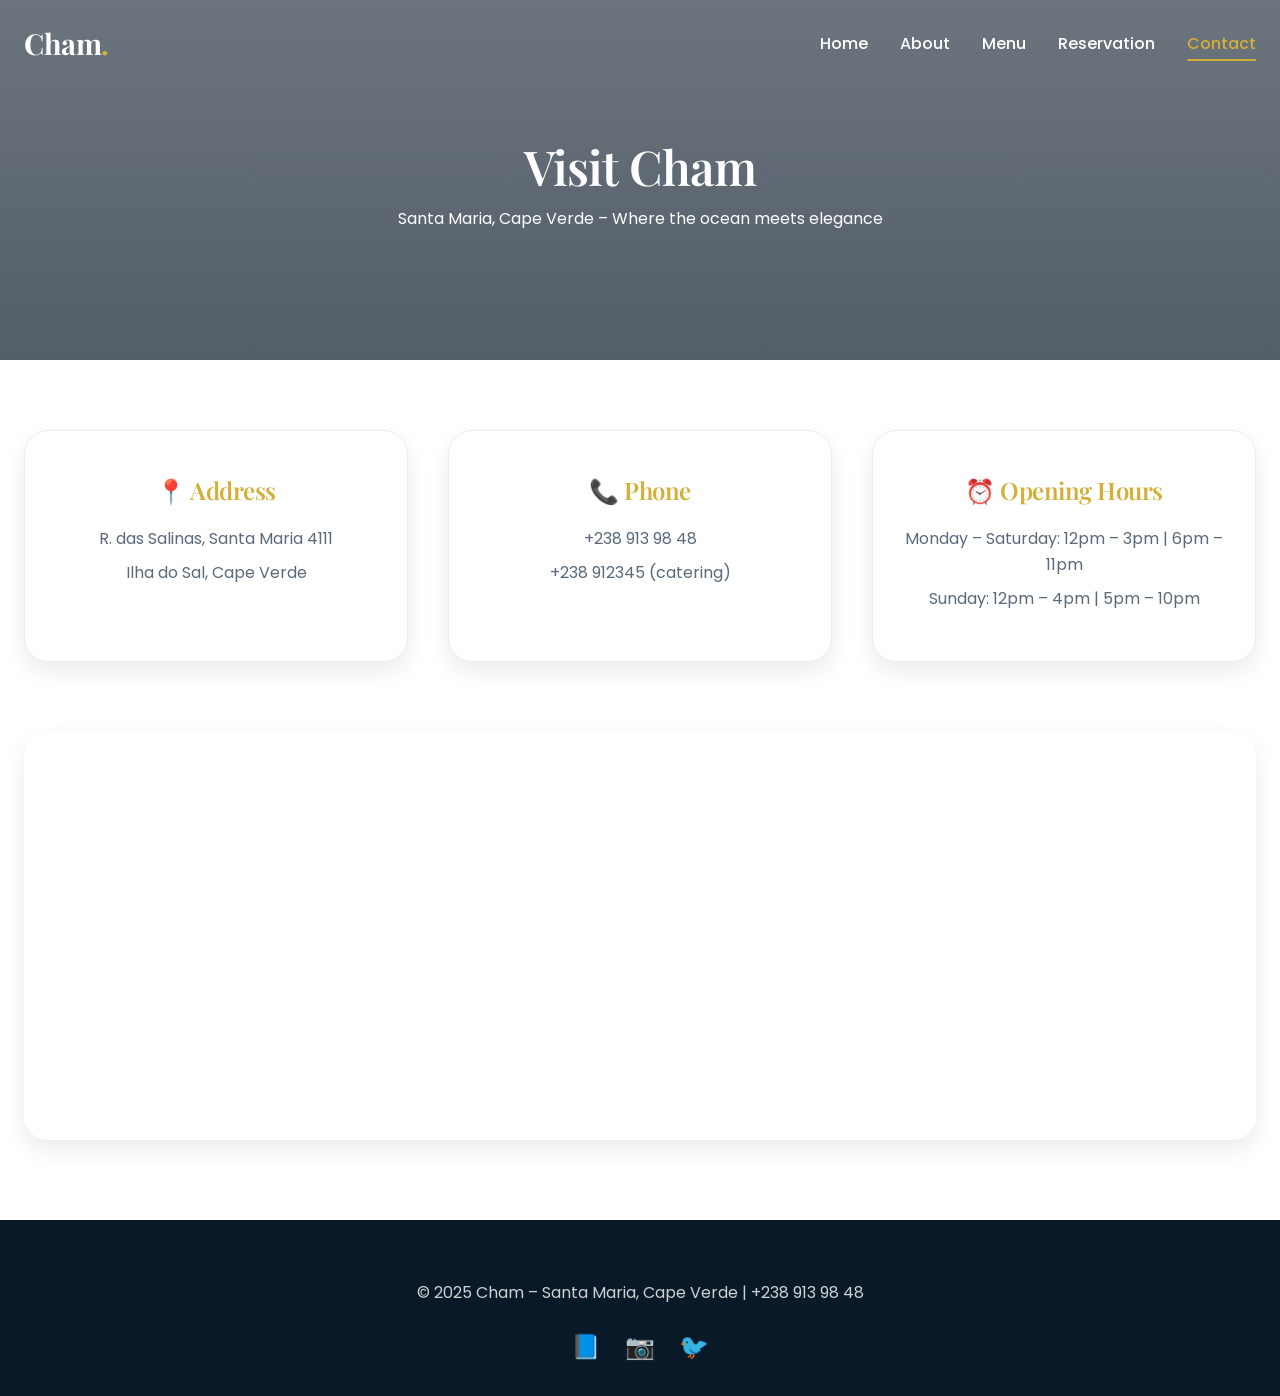
<file: contact.html>
<!DOCTYPE html>
<html lang="en">
<head>
    <meta charset="UTF-8"><meta name="viewport" content="width=device-width, initial-scale=1.0"><title>Contact | Cham</title>
    <link rel="preconnect" href="https://fonts.googleapis.com"><link rel="preconnect" href="https://fonts.gstatic.com" crossorigin>
    <link href="https://fonts.googleapis.com/css2?family=Playfair+Display:wght@400;500;600;700&family=Poppins:wght@300;400;500;600&display=swap" rel="stylesheet" media="print" onload="this.media='all'">
    <style>
        :root{--navy:#0a1928;--gold:#d4af37;--white:#fff;--gray:#5a6a7a;--font-body:'Poppins',sans-serif}
        *{margin:0;padding:0;box-sizing:border-box}
        body{font-family:var(--font-body);background:var(--white)}
        .container{max-width:1280px;margin:0 auto;padding:0 24px}
        .nav{position:fixed;width:100%;top:0;z-index:1000;padding:20px 0;background:transparent}
        .nav-scrolled{background:var(--navy);padding:12px 0}
        .nav .container{display:flex;justify-content:space-between;align-items:center}
        .logo{font-size:1.8rem;font-weight:700;font-family:'Playfair Display',serif;color:white;text-decoration:none}
        .logo span{color:var(--gold)}
        .nav-links{display:flex;gap:2rem;list-style:none}
        .nav-links a{color:white;text-decoration:none;font-weight:500}
        .nav-links a:hover,.nav-links a.active{color:var(--gold)}
        .mobile-menu{display:none;font-size:1.8rem;color:white;background:none;border:none;cursor:pointer}
        .contact-hero{height:40vh;background:linear-gradient(rgba(10,25,40,0.6),rgba(10,25,40,0.7)),url('https://images.unsplash.com/photo-1517248135467-4c7edcad34c4?ixlib=rb-4.0.3&auto=format&fit=crop&w=2070&q=80') no-repeat center/cover;display:flex;align-items:center;text-align:center;color:white}
        .contact-hero h1{font-size:3rem}
        .contact-grid{display:grid;grid-template-columns:repeat(auto-fit,minmax(260px,1fr));gap:40px;margin:70px 0}
        .contact-card{background:white;padding:35px 25px;text-align:center;border-radius:24px;box-shadow:0 10px 25px rgba(0,0,0,0.05);transition:transform 0.3s;border:1px solid #e9ecef}
        .contact-card:hover{transform:translateY(-5px)}
        .contact-card h3{color:var(--gold);margin-bottom:15px;font-size:1.5rem}
        .contact-card p{margin:8px 0;color:var(--gray)}
        .map{border-radius:24px;overflow:hidden;box-shadow:0 15px 30px rgba(0,0,0,0.1);margin-bottom:50px}
        .footer{background:var(--navy);color:white;text-align:center;padding:40px 0}
        @media(max-width:768px){.mobile-menu{display:block}.nav-links{position:fixed;top:70px;left:-100%;width:80%;height:calc(100vh - 70px);background:var(--navy);flex-direction:column;align-items:center;padding-top:40px;transition:left 0.3s}.nav-links.active{left:0}.contact-hero h1{font-size:2rem}}
    </style>
    <link rel="stylesheet" href="style.css" media="print" onload="this.media='all'">
</head>
<body>
    <nav class="nav"><div class="container"><a href="index.html" class="logo">Cham<span>.</span></a><button class="mobile-menu">☰</button><ul class="nav-links"><li><a href="index.html">Home</a></li><li><a href="about.html">About</a></li><li><a href="menu.html">Menu</a></li><li><a href="reservation.html">Reservation</a></li><li><a href="contact.html" class="active">Contact</a></li></ul></div></nav>
    <section class="contact-hero"><div class="container"><h1>Visit Cham</h1><p>Santa Maria, Cape Verde – Where the ocean meets elegance</p></div></section>
    <div class="container">
        <div class="contact-grid">
            <div class="contact-card"><h3>📍 Address</h3><p>R. das Salinas, Santa Maria 4111</p><p>Ilha do Sal, Cape Verde</p></div>
            <div class="contact-card"><h3>📞 Phone</h3><p>+238 913 98 48</p><p>+238 912345 (catering)</p></div>
            <div class="contact-card"><h3>⏰ Opening Hours</h3><p>Monday – Saturday: 12pm – 3pm | 6pm – 11pm</p><p>Sunday: 12pm – 4pm | 5pm – 10pm</p></div>
        </div>
        <div class="map"><iframe src="https://www.google.com/maps/embed?pb=!1m18!1m12!1m3!1d253682.6363315173!2d-22.971686!3d16.742492!2m3!1f0!2f0!3f0!3m2!1i1024!2i768!4f13.1!3m3!1m2!1s0x93e4c3f5a6b8c9d%3A0x5f6b3c2a1e4d8b7!2sSanta%20Maria%2C%20Cape%20Verde!5e0!3m2!1sen!2sus!4v1644262071686!5m2!1sen!2sus" width="100%" height="400" style="border:0;" allowfullscreen loading="lazy"></iframe></div>
    </div>
    <footer class="footer"><div class="container"><p>© 2025 Cham – Santa Maria, Cape Verde | +238 913 98 48</p><div class="social-links"><a href="#">📘</a><a href="#">📷</a><a href="#">🐦</a></div></div></footer>
    <script src="script.js" defer></script>
</body>
</html>
</file>
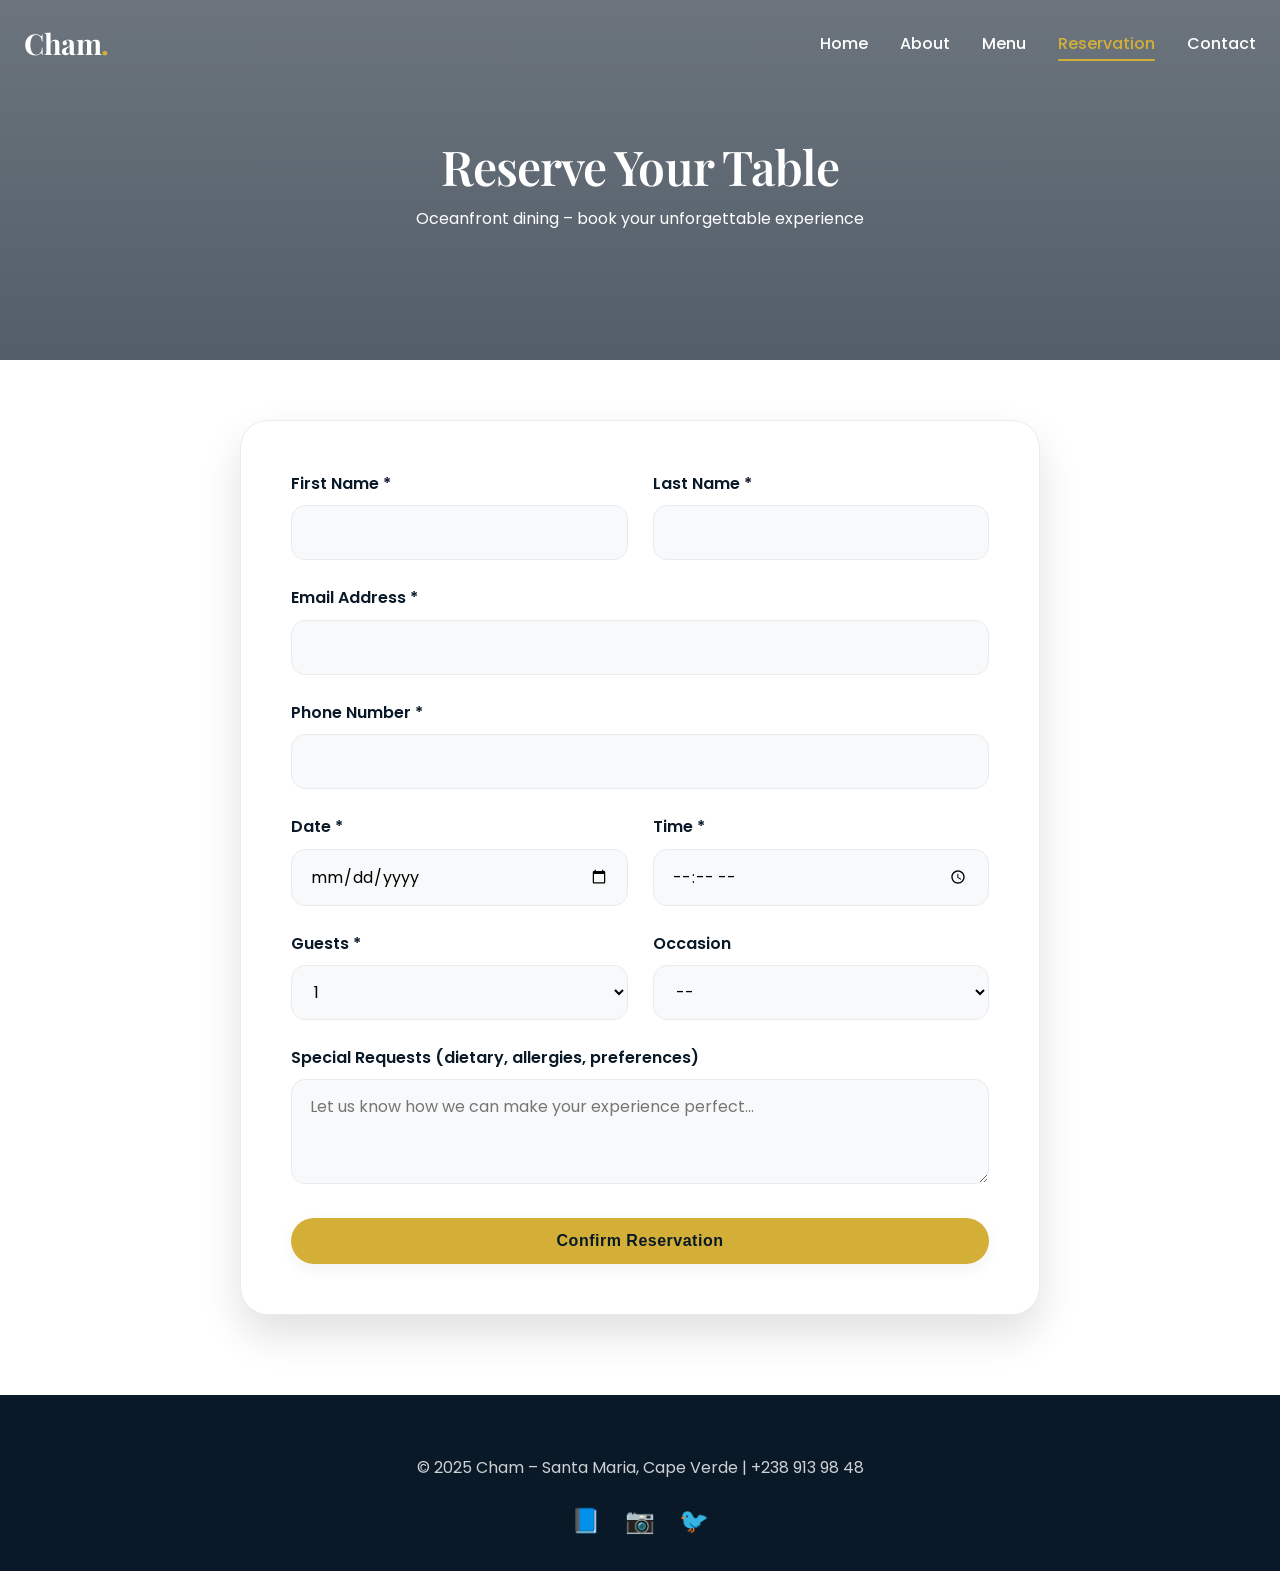
<file: reservation.html>
<!DOCTYPE html>
<html lang="en">
<head>
    <meta charset="UTF-8"><meta name="viewport" content="width=device-width, initial-scale=1.0"><title>Reservation | Cham</title>
    <link rel="preconnect" href="https://fonts.googleapis.com"><link rel="preconnect" href="https://fonts.gstatic.com" crossorigin>
    <link href="https://fonts.googleapis.com/css2?family=Playfair+Display:wght@400;500;600;700&family=Poppins:wght@300;400;500;600&display=swap" rel="stylesheet" media="print" onload="this.media='all'">
    <style>
        :root{--navy:#0a1928;--gold:#d4af37;--white:#fff;--gray-light:#e9ecef;--font-body:'Poppins',sans-serif}
        *{margin:0;padding:0;box-sizing:border-box}
        body{font-family:var(--font-body);background:var(--white)}
        .container{max-width:1280px;margin:0 auto;padding:0 24px}
        .btn{background:var(--gold);color:var(--navy);padding:14px 36px;border-radius:50px;text-decoration:none;border:none;cursor:pointer;font-weight:600}
        .nav{position:fixed;width:100%;top:0;z-index:1000;padding:20px 0;background:transparent}
        .nav-scrolled{background:var(--navy);padding:12px 0}
        .nav .container{display:flex;justify-content:space-between;align-items:center}
        .logo{font-size:1.8rem;font-weight:700;font-family:'Playfair Display',serif;color:white;text-decoration:none}
        .logo span{color:var(--gold)}
        .nav-links{display:flex;gap:2rem;list-style:none}
        .nav-links a{color:white;text-decoration:none;font-weight:500}
        .nav-links a:hover,.nav-links a.active{color:var(--gold)}
        .mobile-menu{display:none;font-size:1.8rem;color:white;background:none;border:none;cursor:pointer}
        .res-hero{height:40vh;background:linear-gradient(rgba(10,25,40,0.6),rgba(10,25,40,0.7)),url('https://images.unsplash.com/photo-1517248135467-4c7edcad34c4?ixlib=rb-4.0.3&auto=format&fit=crop&w=2070&q=80') no-repeat center/cover;display:flex;align-items:center;text-align:center;color:white}
        .res-hero h1{font-size:3rem}
        .reservation-form{max-width:750px;margin:60px auto;background:white;padding:50px;border-radius:28px;box-shadow:0 20px 40px rgba(0,0,0,0.08);border:1px solid var(--gray-light)}
        .form-group{margin-bottom:25px}
        .form-group label{display:block;margin-bottom:8px;font-weight:600}
        .form-group input,.form-group select,.form-group textarea{width:100%;padding:14px 18px;border:1px solid var(--gray-light);border-radius:14px;font-family:var(--font-body);font-size:1rem}
        .form-group input:focus,.form-group select:focus,.form-group textarea:focus{outline:none;border-color:var(--gold);box-shadow:0 0 0 2px rgba(212,175,55,0.2)}
        .form-row{display:grid;grid-template-columns:1fr 1fr;gap:25px}
        .footer{background:var(--navy);color:white;text-align:center;padding:40px 0;margin-top:60px}
        @media(max-width:768px){.mobile-menu{display:block}.nav-links{position:fixed;top:70px;left:-100%;width:80%;height:calc(100vh - 70px);background:var(--navy);flex-direction:column;align-items:center;padding-top:40px;transition:left 0.3s}.nav-links.active{left:0}.res-hero h1{font-size:2rem}.form-row{grid-template-columns:1fr}.reservation-form{padding:25px}}
    </style>
    <link rel="stylesheet" href="style.css" media="print" onload="this.media='all'">
</head>
<body>
    <nav class="nav"><div class="container"><a href="index.html" class="logo">Cham<span>.</span></a><button class="mobile-menu">☰</button><ul class="nav-links"><li><a href="index.html">Home</a></li><li><a href="about.html">About</a></li><li><a href="menu.html">Menu</a></li><li><a href="reservation.html" class="active">Reservation</a></li><li><a href="contact.html">Contact</a></li></ul></div></nav>
    <section class="res-hero"><div class="container"><h1>Reserve Your Table</h1><p>Oceanfront dining – book your unforgettable experience</p></div></section>
    <div class="container">
        <form id="reservation-form" class="reservation-form" action="#" method="POST">
            <div class="form-row"><div class="form-group"><label>First Name *</label><input type="text" name="first_name" required></div><div class="form-group"><label>Last Name *</label><input type="text" name="last_name" required></div></div>
            <div class="form-group"><label>Email Address *</label><input type="email" name="email" required></div>
            <div class="form-group"><label>Phone Number *</label><input type="tel" name="phone" required></div>
            <div class="form-row"><div class="form-group"><label>Date *</label><input type="date" name="date" required></div><div class="form-group"><label>Time *</label><input type="time" name="time" required></div></div>
            <div class="form-row"><div class="form-group"><label>Guests *</label><select name="guests" required><option>1</option><option>2</option><option>3</option><option>4</option><option>5</option><option>6</option><option>7</option><option>8+</option></select></div><div class="form-group"><label>Occasion</label><select name="occasion"><option>--</option><option>Birthday</option><option>Anniversary</option><option>Business</option><option>Romantic Dinner</option></select></div></div>
            <div class="form-group"><label>Special Requests (dietary, allergies, preferences)</label><textarea name="requests" rows="3" placeholder="Let us know how we can make your experience perfect..."></textarea></div>
            <button type="submit" class="btn" style="width:100%">Confirm Reservation</button>
        </form>
    </div>
    <footer class="footer"><div class="container"><p>© 2025 Cham – Santa Maria, Cape Verde | +238 913 98 48</p><div class="social-links"><a href="#">📘</a><a href="#">📷</a><a href="#">🐦</a></div></div></footer>
    <script src="script.js" defer></script>
</body>
</html>
</file>
<file: style.css>
/* Cham – Luxury Coastal Restaurant, Cape Verde */
/* Navy + White + Gold | Premium, clean, polished */

:root {
    --navy: #0a1928;
    --navy-light: #1a2a3a;
    --gold: #d4af37;
    --gold-light: #e8c94a;
    --white: #ffffff;
    --white-soft: #f8f9fa;
    --gray: #5a6a7a;
    --gray-light: #e9ecef;
    --dark: #0a1928;
    --font-head: 'Playfair Display', serif;
    --font-body: 'Poppins', sans-serif;
    --transition: all 0.3s cubic-bezier(0.2, 0.9, 0.4, 1.1);
    --shadow-sm: 0 5px 15px rgba(0,0,0,0.05);
    --shadow-md: 0 10px 25px rgba(0,0,0,0.08);
    --shadow-lg: 0 20px 40px rgba(0,0,0,0.12);
    --shadow-hover: 0 25px 45px rgba(0,0,0,0.15);
}

* {
    margin: 0;
    padding: 0;
    box-sizing: border-box;
}

body {
    font-family: var(--font-body);
    color: var(--dark);
    background-color: var(--white);
    line-height: 1.65;
    overflow-x: hidden;
}

h1, h2, h3, h4, h5, h6 {
    font-family: var(--font-head);
    font-weight: 600;
    letter-spacing: -0.02em;
}

.container {
    max-width: 1280px;
    margin: 0 auto;
    padding: 0 24px;
}

section {
    padding: 100px 0;
}

/* Buttons */
.btn {
    display: inline-block;
    background: var(--gold);
    color: var(--navy);
    padding: 14px 36px;
    border-radius: 50px;
    text-decoration: none;
    font-weight: 600;
    font-size: 1rem;
    transition: var(--transition);
    border: none;
    cursor: pointer;
    letter-spacing: 0.5px;
    box-shadow: var(--shadow-sm);
}

.btn:hover {
    background: var(--gold-light);
    transform: translateY(-3px);
    box-shadow: var(--shadow-md);
}

.btn-outline {
    background: transparent;
    border: 2px solid var(--gold);
    color: var(--gold);
}

.btn-outline:hover {
    background: var(--gold);
    color: var(--navy);
}

/* Section titles */
.section-title {
    text-align: center;
    font-size: 3rem;
    margin-bottom: 1rem;
    position: relative;
    color: var(--navy);
}

.section-title span {
    color: var(--gold);
}

.section-title::after {
    content: '';
    display: block;
    width: 80px;
    height: 3px;
    background: var(--gold);
    margin: 1rem auto 0;
    border-radius: 2px;
}

.section-subtitle {
    text-align: center;
    color: var(--gray);
    max-width: 700px;
    margin: -0.5rem auto 3rem;
    font-size: 1.1rem;
}

/* Navigation */
.nav {
    position: fixed;
    width: 100%;
    top: 0;
    z-index: 1000;
    padding: 20px 0;
    transition: var(--transition);
    background: transparent;
}

.nav-scrolled {
    background: var(--navy);
    backdrop-filter: blur(12px);
    padding: 12px 0;
    box-shadow: var(--shadow-md);
}

.nav .container {
    display: flex;
    justify-content: space-between;
    align-items: center;
}

.logo {
    font-size: 1.8rem;
    font-weight: 700;
    font-family: var(--font-head);
    color: var(--white);
    text-decoration: none;
    letter-spacing: -0.5px;
}

.logo span {
    color: var(--gold);
}

.nav-links {
    display: flex;
    gap: 2rem;
    list-style: none;
}

.nav-links a {
    color: var(--white);
    text-decoration: none;
    font-weight: 500;
    transition: var(--transition);
    position: relative;
}

.nav-links a:hover,
.nav-links a.active {
    color: var(--gold);
}

.nav-links a.active::after {
    content: '';
    position: absolute;
    bottom: -6px;
    left: 0;
    width: 100%;
    height: 2px;
    background: var(--gold);
    border-radius: 2px;
}

.mobile-menu {
    display: none;
    font-size: 1.8rem;
    color: var(--white);
    cursor: pointer;
    background: none;
    border: none;
}

/* Hero Section */
.hero {
    height: 100vh;
    min-height: 700px;
    background: linear-gradient(rgba(10, 25, 40, 0.6), rgba(10, 25, 40, 0.7)), url('https://images.unsplash.com/photo-1517248135467-4c7edcad34c4?ixlib=rb-4.0.3&auto=format&fit=crop&w=2070&q=80') no-repeat center/cover;
    background-attachment: fixed;
    background-size: cover;
    display: flex;
    align-items: center;
    text-align: center;
    color: var(--white);
}

.hero-content {
    max-width: 800px;
    margin: 0 auto;
}

.hero h1 {
    font-size: 5rem;
    margin-bottom: 1rem;
    animation: fadeUp 1s ease;
}

.hero h1 span {
    color: var(--gold);
}

.hero p {
    font-size: 1.3rem;
    margin-bottom: 2rem;
    animation: fadeUp 1s ease 0.2s both;
}

.hero .btn {
    animation: fadeUp 1s ease 0.4s both;
}

@keyframes fadeUp {
    from {
        opacity: 0;
        transform: translateY(40px);
    }
    to {
        opacity: 1;
        transform: translateY(0);
    }
}

/* About Section */
.about-grid {
    display: grid;
    grid-template-columns: 1fr 1fr;
    gap: 60px;
    align-items: center;
}

.about-text h3 {
    font-size: 2rem;
    margin-bottom: 1rem;
    color: var(--navy);
}

.about-text p {
    margin-bottom: 1.2rem;
    color: var(--gray);
    line-height: 1.7;
}

.about-img {
    border-radius: 24px;
    overflow: hidden;
    box-shadow: var(--shadow-lg);
}

.about-img img {
    width: 100%;
    display: block;
    transition: transform 0.5s ease;
}

.about-img:hover img {
    transform: scale(1.03);
}

/* Menu Page – Rich Cards with Images */
.menu-hero {
    height: 50vh;
    background: linear-gradient(rgba(10, 25, 40, 0.6), rgba(10, 25, 40, 0.7)), url('https://images.unsplash.com/photo-1546069901-ba9599a7e63c?ixlib=rb-4.0.3&auto=format&fit=crop&w=2070&q=80') no-repeat center/cover;
    background-attachment: fixed;
    display: flex;
    align-items: center;
    text-align: center;
    color: white;
}

.menu-hero h1 {
    font-size: 4rem;
}

.menu-category {
    margin-bottom: 70px;
}

.menu-category h2 {
    font-size: 2.5rem;
    color: var(--navy);
    margin-bottom: 30px;
    text-align: center;
    position: relative;
}

.menu-category h2::after {
    content: '';
    display: block;
    width: 60px;
    height: 2px;
    background: var(--gold);
    margin: 10px auto 0;
}

.menu-grid {
    display: grid;
    grid-template-columns: repeat(auto-fill, minmax(340px, 1fr));
    gap: 35px;
}

.menu-card {
    background: var(--white);
    border-radius: 20px;
    overflow: hidden;
    box-shadow: var(--shadow-md);
    transition: var(--transition);
}

.menu-card:hover {
    transform: translateY(-8px);
    box-shadow: var(--shadow-hover);
}

.menu-card-img {
    height: 220px;
    overflow: hidden;
}

.menu-card-img img {
    width: 100%;
    height: 100%;
    object-fit: cover;
    transition: transform 0.4s ease;
}

.menu-card:hover .menu-card-img img {
    transform: scale(1.05);
}

.menu-card-content {
    padding: 20px;
}

.menu-card-header {
    display: flex;
    justify-content: space-between;
    align-items: baseline;
    margin-bottom: 8px;
}

.menu-card-header h3 {
    font-size: 1.3rem;
    font-family: var(--font-body);
    font-weight: 600;
    color: var(--navy);
}

.price {
    font-weight: 700;
    color: var(--gold);
    font-size: 1.2rem;
}

.menu-desc {
    color: var(--gray);
    font-size: 0.9rem;
    line-height: 1.5;
    margin-top: 8px;
}

/* Reservation Form */
.reservation-hero {
    height: 40vh;
    background: linear-gradient(rgba(10, 25, 40, 0.6), rgba(10, 25, 40, 0.7)), url('https://images.unsplash.com/photo-1517248135467-4c7edcad34c4?ixlib=rb-4.0.3&auto=format&fit=crop&w=2070&q=80') no-repeat center/cover;
    display: flex;
    align-items: center;
    text-align: center;
    color: white;
}

.reservation-hero h1 {
    font-size: 3.5rem;
}

.reservation-form {
    max-width: 800px;
    margin: 60px auto;
    background: var(--white);
    padding: 50px;
    border-radius: 28px;
    box-shadow: var(--shadow-lg);
    border: 1px solid var(--gray-light);
}

.form-group {
    margin-bottom: 25px;
}

.form-group label {
    display: block;
    margin-bottom: 8px;
    font-weight: 600;
    color: var(--navy);
}

.form-group input,
.form-group select,
.form-group textarea {
    width: 100%;
    padding: 14px 18px;
    border: 1px solid var(--gray-light);
    border-radius: 14px;
    font-family: var(--font-body);
    font-size: 1rem;
    transition: var(--transition);
    background: var(--white-soft);
}

.form-group input:focus,
.form-group select:focus,
.form-group textarea:focus {
    outline: none;
    border-color: var(--gold);
    box-shadow: 0 0 0 3px rgba(212, 175, 55, 0.15);
}

.form-row {
    display: grid;
    grid-template-columns: 1fr 1fr;
    gap: 25px;
}

/* Contact Page */
.contact-grid {
    display: grid;
    grid-template-columns: repeat(auto-fit, minmax(280px, 1fr));
    gap: 40px;
    margin: 70px 0;
}

.contact-card {
    background: var(--white);
    padding: 40px 25px;
    text-align: center;
    border-radius: 24px;
    box-shadow: var(--shadow-md);
    transition: var(--transition);
    border: 1px solid var(--gray-light);
}

.contact-card:hover {
    transform: translateY(-8px);
    box-shadow: var(--shadow-hover);
}

.contact-card .icon {
    font-size: 2.5rem;
    margin-bottom: 15px;
}

.contact-card h3 {
    color: var(--gold);
    margin-bottom: 15px;
    font-size: 1.5rem;
}

.contact-card p {
    margin: 8px 0;
    color: var(--gray);
}

.map {
    border-radius: 24px;
    overflow: hidden;
    box-shadow: var(--shadow-md);
    margin-bottom: 50px;
}

/* Footer */
.footer {
    background: var(--navy);
    color: var(--white);
    text-align: center;
    padding: 60px 0 30px;
    margin-top: 80px;
}

.footer p {
    margin-bottom: 20px;
    opacity: 0.8;
}

.social-links a {
    display: inline-block;
    color: var(--white);
    margin: 0 12px;
    font-size: 1.5rem;
    text-decoration: none;
    transition: var(--transition);
}

.social-links a:hover {
    color: var(--gold);
    transform: translateY(-3px);
}

/* Toast confirmation */
.toast-message {
    position: fixed;
    bottom: 30px;
    right: 30px;
    background: var(--gold);
    color: var(--navy);
    padding: 14px 28px;
    border-radius: 60px;
    font-weight: 600;
    z-index: 10000;
    box-shadow: var(--shadow-lg);
    opacity: 0;
    transform: translateY(20px);
    transition: all 0.3s ease;
    pointer-events: none;
    font-family: var(--font-body);
}

.toast-message.show {
    opacity: 1;
    transform: translateY(0);
}

/* Responsive */
@media (max-width: 992px) {
    section { padding: 70px 0; }
    .hero h1 { font-size: 3.5rem; }
    .section-title { font-size: 2.5rem; }
    .menu-hero h1 { font-size: 2.5rem; }
    .reservation-hero h1 { font-size: 2.5rem; }
}

@media (max-width: 768px) {
    .mobile-menu { display: block; }
    .nav-links {
        position: fixed;
        top: 70px;
        left: -100%;
        width: 80%;
        height: calc(100vh - 70px);
        background: var(--navy);
        flex-direction: column;
        align-items: center;
        justify-content: center;
        gap: 2rem;
        transition: left 0.3s ease;
        border-radius: 0 20px 20px 0;
        box-shadow: var(--shadow-lg);
    }
    .nav-links.active { left: 0; }
    .hero h1 { font-size: 2.2rem; }
    .hero p { font-size: 1rem; }
    .about-grid { grid-template-columns: 1fr; gap: 40px; }
    .form-row { grid-template-columns: 1fr; }
    .reservation-form { padding: 30px; }
    .menu-grid { grid-template-columns: 1fr; }
    .contact-grid { gap: 25px; }
}

@media (max-width: 480px) {
    .container { padding: 0 16px; }
    .hero h1 { font-size: 1.8rem; }
    .btn { padding: 10px 24px; font-size: 0.9rem; }
    .section-title { font-size: 1.8rem; }
}
</file>
